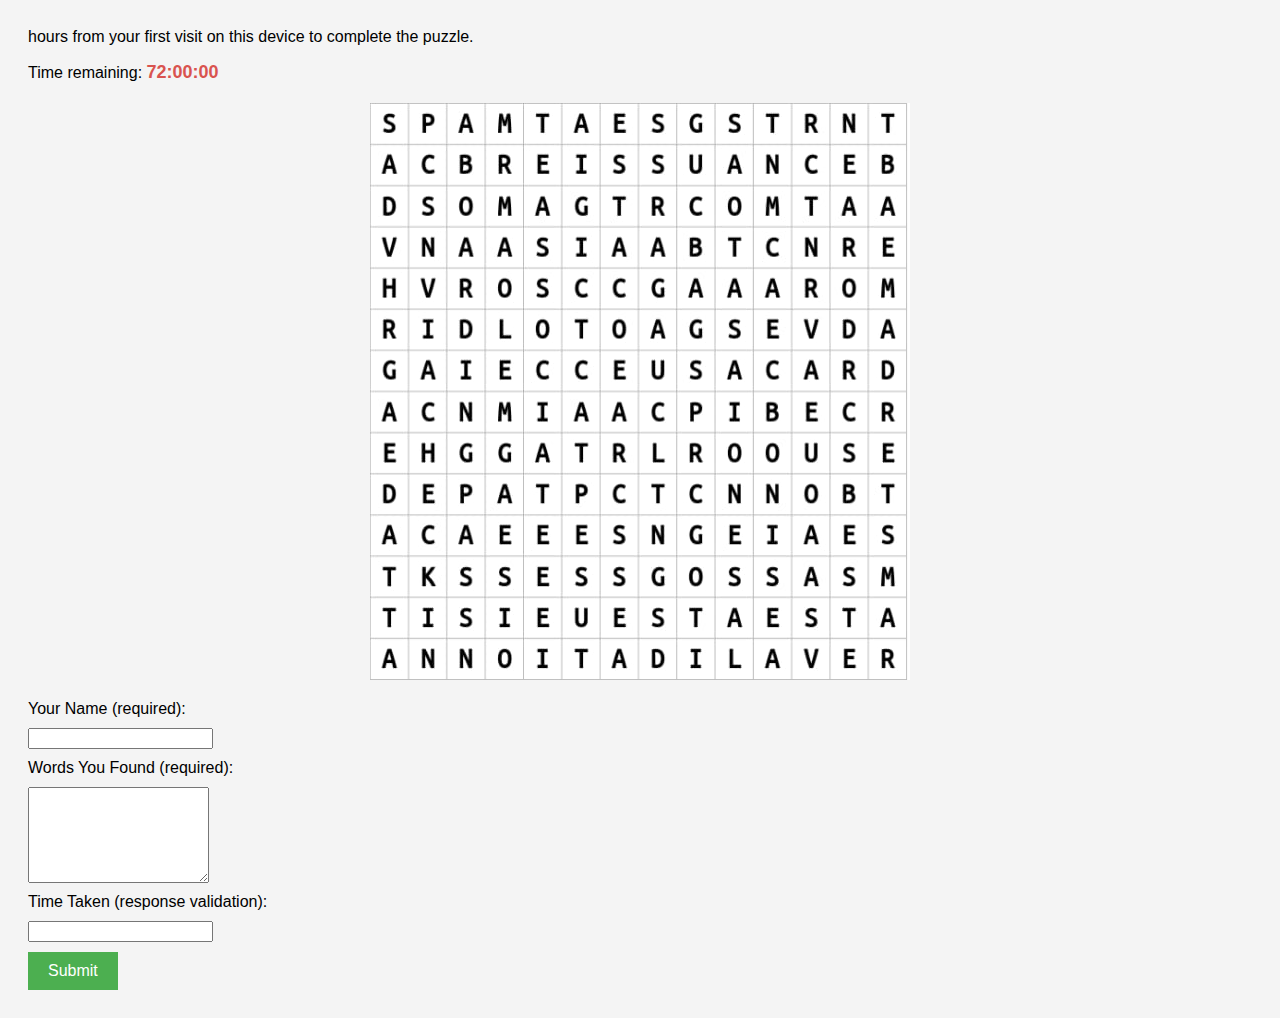
<file: index.html>
<!DOCTYPE html>
<html lang="en">
<head>
  <meta charset="UTF-8" />
  <meta name="viewport" content="width=device-width, initial-scale=1.0" />
  <title>Word Find Puzzle</title>
  <style>
    body {
      font-family: Arial, sans-serif;
      padding: 20px;
      background-color: #f4f4f4;
    }
    img {
      max-width: 100%;
      height: auto;
      display: block;
      margin: 20px auto;
    }
    form {
      margin-top: 20px;
    }
    label, textarea, input {
      display: block;
      margin: 10px 0;
    }
    button {
      padding: 10px 20px;
      font-size: 16px;
      background-color: #4CAF50;
      color: white;
      border: none;
      cursor: pointer;
    }
    #countdown {
      font-weight: bold;
      font-size: 18px;
      color: #d9534f;
    }
  </style>
</head>
<body>
  hours from your first visit on this device to complete the puzzle.</p>
  <p>Time remaining: <span id="countdown">72:00:00</span></p>
  <img src="word-find.png" alt="Word Find Puzzle Image" />

  <form id="puzzleForm">
    <label for="name">Your Name (required):</label>
    <input type="text" id="name" name="name" required />

    <label for="answers">Words You Found (required):</label>
    <textarea id="answers" name="answers" rows="6" required></textarea>

    <label for="timeSpent">Time Taken (response validation):</label>
    <input type="text" id="timeSpent" name="timeSpent" readonly />

    <button type="submit">Submit</button>
  </form>

  <script>
    const form = document.getElementById('puzzleForm');
    const countdownDisplay = document.getElementById('countdown');
    const timeSpentInput = document.getElementById('timeSpent');
    const startKey = 'puzzleStartTime';
    const maxDuration = 72 * 60 * 60 * 1000;

    let startTime = localStorage.getItem(startKey);
    if (!startTime) {
      startTime = Date.now();
      localStorage.setItem(startKey, startTime);
    } else {
      startTime = parseInt(startTime);
    }

    const deadline = startTime + maxDuration;
    const sessionStart = Date.now();

    const countdownInterval = setInterval(() => {
      const now = Date.now();
      const remaining = deadline - now;

      if (remaining <= 0) {
        clearInterval(countdownInterval);
        countdownDisplay.textContent = "00:00:00";
        alert("Your 72-hour submission window has expired.");
        form.querySelector("button").disabled = true;
        return;
      }

      const hours = String(Math.floor(remaining / (1000 * 60 * 60))).padStart(2, '0');
      const minutes = String(Math.floor((remaining % (1000 * 60 * 60)) / (1000 * 60))).padStart(2, '0');
      const seconds = String(Math.floor((remaining % (1000 * 60)) / 1000)).padStart(2, '0');

      countdownDisplay.textContent = `${hours}:${minutes}:${seconds}`;
    }, 1000);

    form.addEventListener('submit', function (e) {
      e.preventDefault();

      const now = Date.now();
      const totalElapsed = now - startTime;

      if (totalElapsed > maxDuration) {
        alert("Sorry, your 72-hour submission window has expired.");
        return;
      }

      const sessionDuration = Math.floor((now - sessionStart) / 1000);
      timeSpentInput.value = sessionDuration;

      const formData = new FormData(form);

      fetch("https://script.google.com/macros/s/AKfycbw37ATx3WgQxU7obxVBt-dwmttFzXYQwP3Geb7QiC2O5WaNaA3Fvg-IWqnGbuL-j04V/exec", {
        method: "POST",
        body: formData
      }).then(() => {
        alert("Thanks for submitting your answers!");
        window.location.href = "thank-you.html";
      }).catch((error) => {
        console.error("Submission failed", error);
        alert("There was an error submitting your form.");
      });
    });
  </script>
</body>
</html>
</file>
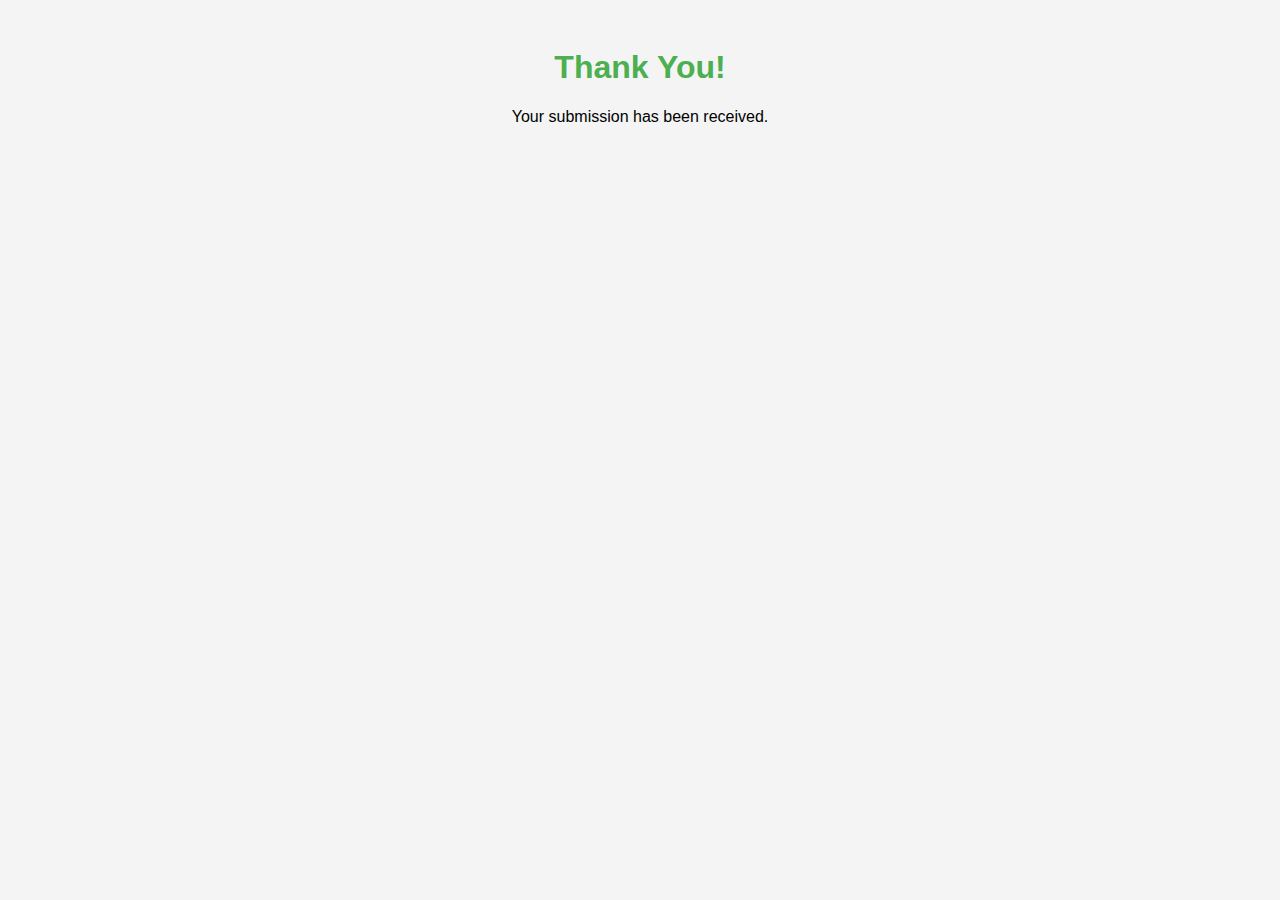
<file: thank-you.html>
<!DOCTYPE html>
<html lang="en">
<head>
  <meta charset="UTF-8" />
  <meta name="viewport" content="width=device-width, initial-scale=1.0" />
  <title>Thank You</title>
  <style>
    body {
      font-family: Arial, sans-serif;
      padding: 20px;
      background-color: #f4f4f4;
      text-align: center;
    }
    h1 {
      color: #4CAF50;
    }
  </style>
</head>
<body>
  <h1>Thank You!</h1>
  <p>Your submission has been received.</p>
</body>
</html>
</file>
